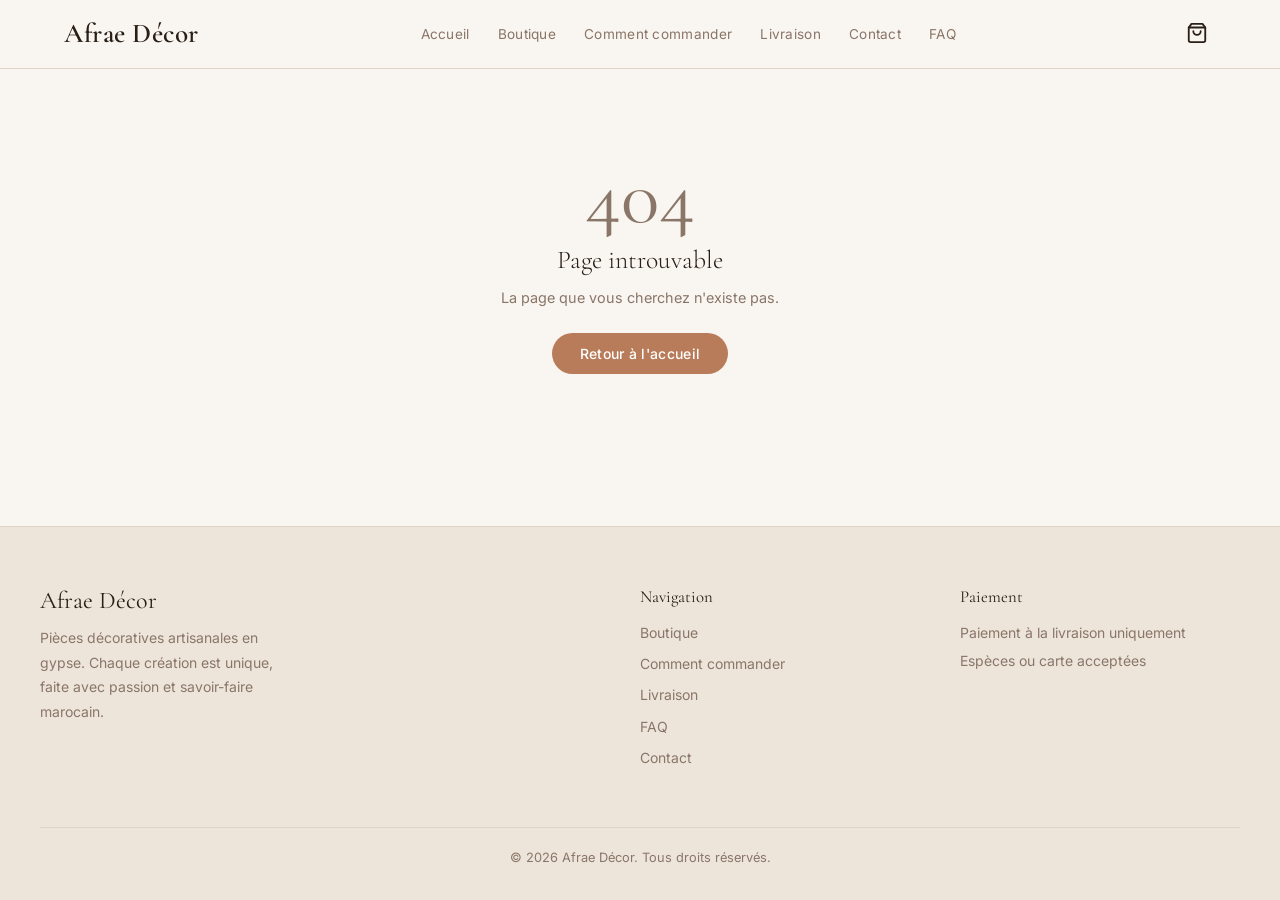
<file: index.html>
<!DOCTYPE html>
<html lang="fr">
<head>
  <meta charset="UTF-8">
  <meta name="viewport" content="width=device-width, initial-scale=1.0">
  <title>Afrae Décor — Pièces artisanales en gypse</title>
  <meta name="description" content="Boutique en ligne de pièces décoratives artisanales en gypse. Chaque création est unique, faite à la main au Maroc.">
  <link rel="stylesheet" href="css/style.css">
  <link rel="icon" type="image/svg+xml" href="/assets/favicon.svg">
</head>
<body>

<!-- NAVBAR -->
<header id="navbar">
  <div class="container nav-inner">
    <a href="/" class="nav-logo" onclick="event.preventDefault(); navigate('/')">Afrae Décor</a>

    <ul class="nav-links">
      <li><a href="/" onclick="event.preventDefault(); navigate('/')">Accueil</a></li>
      <li><a href="/boutique" onclick="event.preventDefault(); navigate('/boutique')">Boutique</a></li>
      <li><a href="/comment-commander" onclick="event.preventDefault(); navigate('/comment-commander')">Comment commander</a></li>
      <li><a href="/livraison" onclick="event.preventDefault(); navigate('/livraison')">Livraison</a></li>
      <li><a href="/contact" onclick="event.preventDefault(); navigate('/contact')">Contact</a></li>
      <li><a href="/faq" onclick="event.preventDefault(); navigate('/faq')">FAQ</a></li>
    </ul>

    <div class="nav-right">
      <button class="cart-btn" onclick="navigate('/panier')" aria-label="Panier">
        <svg width="22" height="22" viewBox="0 0 24 24" fill="none" stroke="currentColor" stroke-width="2" stroke-linecap="round" stroke-linejoin="round">
          <path d="M6 2L3 6v14a2 2 0 002 2h14a2 2 0 002-2V6l-3-4z"/><line x1="3" y1="6" x2="21" y2="6"/><path d="M16 10a4 4 0 01-8 0"/>
        </svg>
        <span class="cart-count" id="cart-count">0</span>
      </button>
      <button class="hamburger" id="hamburger-btn" onclick="toggleMobileMenu()" aria-label="Menu">
        <svg width="22" height="22" viewBox="0 0 24 24" fill="none" stroke="currentColor" stroke-width="2" stroke-linecap="round" stroke-linejoin="round">
          <line x1="3" y1="12" x2="21" y2="12"/><line x1="3" y1="6" x2="21" y2="6"/><line x1="3" y1="18" x2="21" y2="18"/>
        </svg>
      </button>
    </div>
  </div>

  <!-- Mobile menu -->
  <nav class="mobile-menu" id="mobile-menu">
    <a href="/" onclick="event.preventDefault(); navigate('/')">Accueil</a>
    <a href="/boutique" onclick="event.preventDefault(); navigate('/boutique')">Boutique</a>
    <a href="/comment-commander" onclick="event.preventDefault(); navigate('/comment-commander')">Comment commander</a>
    <a href="/livraison" onclick="event.preventDefault(); navigate('/livraison')">Livraison</a>
    <a href="/contact" onclick="event.preventDefault(); navigate('/contact')">Contact</a>
    <a href="/faq" onclick="event.preventDefault(); navigate('/faq')">FAQ</a>
  </nav>
</header>

<!-- MAIN CONTENT -->
<main id="main-content"></main>

<!-- FOOTER -->
<footer>
  <div class="container footer-inner">
    <div class="footer-grid">
      <div class="footer-brand">
        <h3>Afrae Décor</h3>
        <p>Pièces décoratives artisanales en gypse. Chaque création est unique, faite avec passion et savoir-faire marocain.</p>
      </div>
      <div class="footer-col">
        <h4>Navigation</h4>
        <a href="/boutique" onclick="event.preventDefault(); navigate('/boutique')">Boutique</a>
        <a href="/comment-commander" onclick="event.preventDefault(); navigate('/comment-commander')">Comment commander</a>
        <a href="/livraison" onclick="event.preventDefault(); navigate('/livraison')">Livraison</a>
        <a href="/faq" onclick="event.preventDefault(); navigate('/faq')">FAQ</a>
        <a href="/contact" onclick="event.preventDefault(); navigate('/contact')">Contact</a>
      </div>
      <div class="footer-col">
        <h4>Paiement</h4>
        <p>Paiement à la livraison uniquement</p>
        <p>Espèces ou carte acceptées</p>
      </div>
    </div>
    <div class="footer-bottom">
      © <span id="year"></span> Afrae Décor. Tous droits réservés.
    </div>
  </div>
</footer>

<!-- TOAST CONTAINER -->
<div id="toast-container"></div>

<script src="js/app.js"></script>
<script>
  document.getElementById('year').textContent = new Date().getFullYear();
</script>
</body>
</html>
</file>
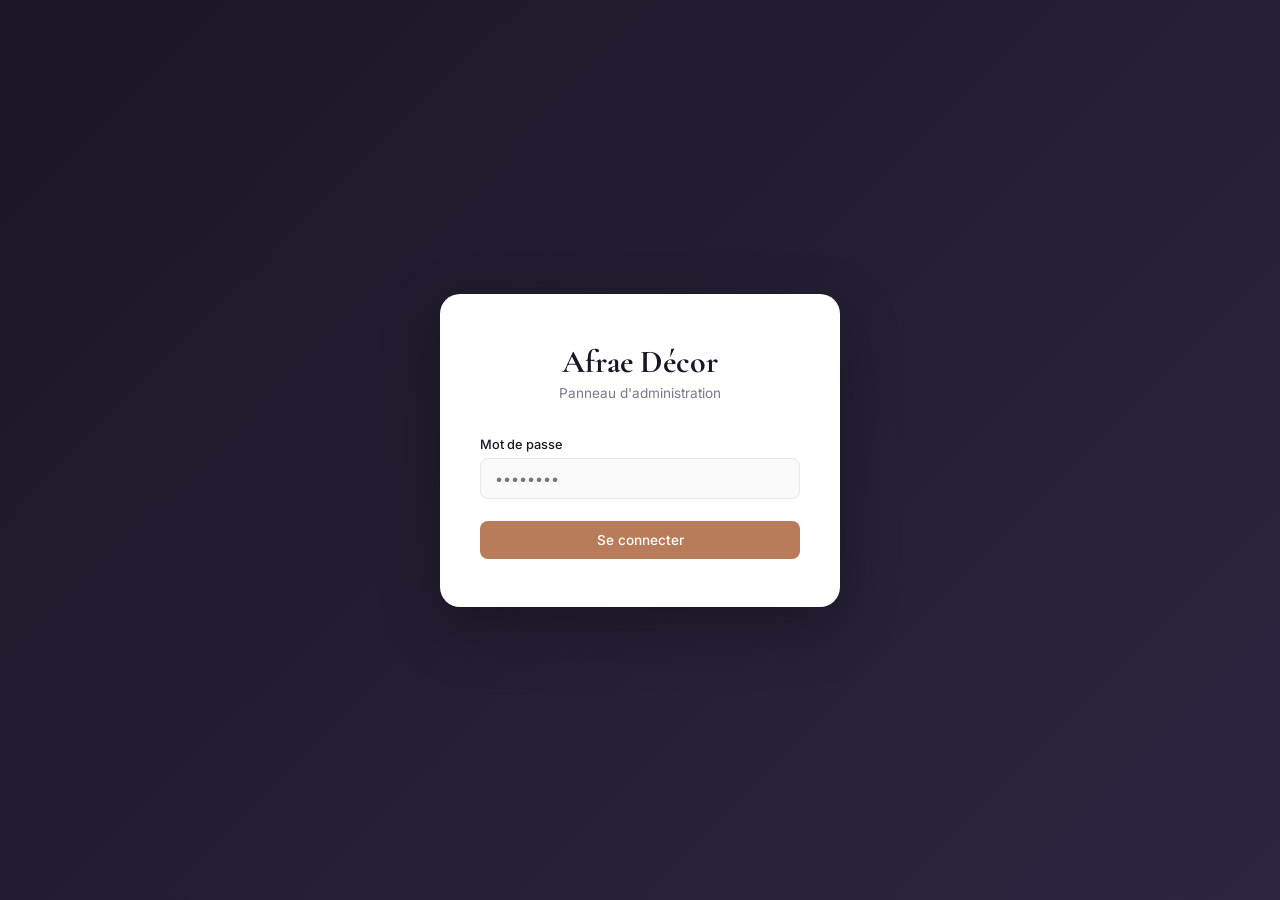
<file: admin/index.html>
<!DOCTYPE html>
<html lang="fr">
<head>
  <meta charset="UTF-8">
  <meta name="viewport" content="width=device-width, initial-scale=1.0">
  <title>Admin — Afrae Décor</title>
  <link rel="icon" type="image/svg+xml" href="/assets/favicon.svg">
  <link rel="stylesheet" href="/admin/admin.css">
</head>
<body>

<!-- LOGIN SCREEN -->
<div id="login-screen">
  <div class="login-box">
    <div class="login-logo">
      <h1>Afrae Décor</h1>
      <p>Panneau d'administration</p>
    </div>
    <form id="login-form">
      <div class="form-group">
        <label for="admin-password">Mot de passe</label>
        <input type="password" id="admin-password" placeholder="••••••••" autocomplete="current-password" required>
      </div>
      <button type="submit" class="btn btn-primary btn-full" style="margin-top:4px">
        Se connecter
      </button>
    </form>
  </div>
</div>

<!-- ADMIN APP -->
<div id="app">
  <!-- Sidebar -->
  <aside class="sidebar">
    <div class="sidebar-logo">
      <h2>Afrae Décor</h2>
      <p>Administration</p>
    </div>

    <nav class="sidebar-nav">
      <div class="nav-section">
        <div class="nav-section-title">Principal</div>
        <div class="nav-item active" data-tab="dashboard" onclick="setTab('dashboard')">
          <svg width="17" height="17" viewBox="0 0 24 24" fill="none" stroke="currentColor" stroke-width="2"><rect x="3" y="3" width="7" height="7"/><rect x="14" y="3" width="7" height="7"/><rect x="14" y="14" width="7" height="7"/><rect x="3" y="14" width="7" height="7"/></svg>
          Tableau de bord
        </div>
        <div class="nav-item" data-tab="orders" onclick="setTab('orders')">
          <svg width="17" height="17" viewBox="0 0 24 24" fill="none" stroke="currentColor" stroke-width="2"><path d="M6 2L3 6v14a2 2 0 002 2h14a2 2 0 002-2V6l-3-4z"/><line x1="3" y1="6" x2="21" y2="6"/><path d="M16 10a4 4 0 01-8 0"/></svg>
          Commandes
        </div>
        <div class="nav-item" data-tab="products" onclick="setTab('products')">
          <svg width="17" height="17" viewBox="0 0 24 24" fill="none" stroke="currentColor" stroke-width="2"><path d="M21 16V8a2 2 0 00-1-1.73l-7-4a2 2 0 00-2 0l-7 4A2 2 0 002 8v8a2 2 0 001 1.73l7 4a2 2 0 002 0l7-4A2 2 0 0021 16z"/></svg>
          Produits
        </div>
      </div>

      <div class="nav-section">
        <div class="nav-section-title">Site</div>
        <div class="nav-item" onclick="window.open('/', '_blank')" style="cursor:pointer">
          <svg width="17" height="17" viewBox="0 0 24 24" fill="none" stroke="currentColor" stroke-width="2"><circle cx="12" cy="12" r="10"/><line x1="2" y1="12" x2="22" y2="12"/><path d="M12 2a15.3 15.3 0 014 10 15.3 15.3 0 01-4 10 15.3 15.3 0 01-4-10 15.3 15.3 0 014-10z"/></svg>
          Voir le site
        </div>
      </div>
    </nav>

    <div class="sidebar-footer">
      <div class="nav-item" onclick="logout()" style="color:#ff6b6b">
        <svg width="16" height="16" viewBox="0 0 24 24" fill="none" stroke="currentColor" stroke-width="2"><path d="M9 21H5a2 2 0 01-2-2V5a2 2 0 012-2h4"/><polyline points="16 17 21 12 16 7"/><line x1="21" y1="12" x2="9" y2="12"/></svg>
        Déconnexion
      </div>
    </div>
  </aside>

  <!-- Main Content -->
  <div class="main">
    <div class="topbar">
      <div class="topbar-title" id="page-title">Tableau de bord</div>
      <div class="topbar-user">
        <svg width="16" height="16" viewBox="0 0 24 24" fill="none" stroke="currentColor" stroke-width="2"><path d="M20 21v-2a4 4 0 00-4-4H8a4 4 0 00-4 4v2"/><circle cx="12" cy="7" r="4"/></svg>
        Administrateur
      </div>
    </div>
    <div class="content">
      <div id="tab-content"></div>
    </div>
  </div>
</div>

<!-- TOAST -->
<div id="toast-container"></div>

<script src="/admin/admin.js"></script>
</body>
</html>
</file>
<file: css/style.css>
@import url('https://fonts.googleapis.com/css2?family=Cormorant+Garamond:ital,wght@0,300;0,400;0,500;0,600;0,700;1,400&family=Inter:wght@300;400;500;600&display=swap');

/* ===== RESET & BASE ===== */
*, *::before, *::after { box-sizing: border-box; margin: 0; padding: 0; }

:root {
  --bg: #f9f5f0;
  --card: #f4ede4;
  --text: #2a1f17;
  --muted: #8a7668;
  --border: #e0d4c6;
  --primary: #b87c5a;
  --primary-dark: #9a6445;
  --primary-light: #d4a88a;
  --secondary: #ede5da;
  --white: #fdfaf7;
  --danger: #c0392b;
  --success: #2d7a4f;
  --font-heading: 'Cormorant Garamond', serif;
  --font-body: 'Inter', sans-serif;
  --radius: 10px;
  --shadow: 0 2px 16px rgba(90,50,20,0.08);
  --shadow-md: 0 6px 30px rgba(90,50,20,0.13);
}

html { scroll-behavior: smooth; }

body {
  font-family: var(--font-body);
  background: var(--bg);
  color: var(--text);
  line-height: 1.6;
  font-size: 15px;
  min-height: 100vh;
  display: flex;
  flex-direction: column;
}

a { text-decoration: none; color: inherit; transition: color 0.2s; }
a:hover { color: var(--primary); }
img { max-width: 100%; display: block; }
button, input, textarea, select { font-family: var(--font-body); }

h1, h2, h3, h4 { font-family: var(--font-heading); font-weight: 400; line-height: 1.2; }

main { flex: 1; }

.container { max-width: 1200px; margin: 0 auto; padding: 0 24px; }
.text-center { text-align: center; }
.text-muted { color: var(--muted); }

/* ===== NAVBAR ===== */
#navbar {
  position: sticky;
  top: 0;
  z-index: 100;
  background: rgba(249,245,240,0.96);
  backdrop-filter: blur(10px);
  border-bottom: 1px solid var(--border);
}

.nav-inner {
  display: flex;
  align-items: center;
  justify-content: space-between;
  height: 68px;
}

.nav-logo {
  font-family: var(--font-heading);
  font-size: 1.7rem;
  font-weight: 600;
  color: var(--text);
  letter-spacing: 0.5px;
}

.nav-links {
  display: flex;
  align-items: center;
  gap: 28px;
  list-style: none;
}

.nav-links a {
  font-size: 0.85rem;
  color: var(--muted);
  font-weight: 400;
  transition: color 0.2s;
  letter-spacing: 0.3px;
}
.nav-links a:hover, .nav-links a.active { color: var(--primary); }

.nav-right { display: flex; align-items: center; gap: 12px; }

.cart-btn {
  position: relative;
  background: none;
  border: none;
  cursor: pointer;
  padding: 8px;
  color: var(--text);
  transition: color 0.2s;
  border-radius: 50%;
}
.cart-btn:hover { color: var(--primary); background: var(--secondary); }

.cart-count {
  position: absolute;
  top: 0;
  right: 0;
  background: var(--primary);
  color: white;
  font-size: 0.65rem;
  font-weight: 600;
  width: 18px;
  height: 18px;
  border-radius: 50%;
  display: flex;
  align-items: center;
  justify-content: center;
  display: none;
}
.cart-count.visible { display: flex; }

.hamburger {
  display: none;
  background: none;
  border: none;
  cursor: pointer;
  padding: 8px;
  color: var(--text);
}

.mobile-menu {
  display: none;
  border-top: 1px solid var(--border);
  padding: 16px 0;
  background: var(--bg);
}
.mobile-menu.open { display: block; }
.mobile-menu a {
  display: block;
  padding: 10px 24px;
  font-size: 0.9rem;
  color: var(--muted);
}
.mobile-menu a:hover, .mobile-menu a.active { color: var(--primary); background: var(--secondary); }

/* ===== BUTTONS ===== */
.btn {
  display: inline-flex;
  align-items: center;
  justify-content: center;
  gap: 8px;
  padding: 12px 28px;
  border-radius: 50px;
  font-size: 0.875rem;
  font-weight: 500;
  cursor: pointer;
  border: none;
  transition: all 0.25s;
  letter-spacing: 0.3px;
}

.btn-primary {
  background: var(--primary);
  color: white;
}
.btn-primary:hover { background: var(--primary-dark); transform: translateY(-1px); box-shadow: 0 4px 14px rgba(184,124,90,0.35); }

.btn-outline {
  background: transparent;
  color: var(--text);
  border: 1.5px solid var(--border);
}
.btn-outline:hover { border-color: var(--primary); color: var(--primary); }

.btn-ghost {
  background: transparent;
  color: var(--muted);
}
.btn-ghost:hover { background: var(--secondary); color: var(--text); }

.btn:disabled { opacity: 0.55; cursor: not-allowed; transform: none !important; }

.btn-sm { padding: 8px 18px; font-size: 0.8rem; }
.btn-lg { padding: 15px 36px; font-size: 0.95rem; }
.btn-icon { padding: 8px; border-radius: 8px; }

/* ===== HERO ===== */
.hero {
  position: relative;
  height: 85vh;
  min-height: 520px;
  display: flex;
  align-items: center;
  justify-content: center;
  overflow: hidden;
}

.hero-bg {
  position: absolute;
  inset: 0;
  width: 100%;
  height: 100%;
  object-fit: cover;
}

.hero-overlay {
  position: absolute;
  inset: 0;
  background: linear-gradient(to bottom, rgba(30,15,5,0.25), rgba(30,15,5,0.45));
}

.hero-content {
  position: relative;
  z-index: 2;
  text-align: center;
  color: white;
  padding: 0 20px;
  max-width: 680px;
}

.hero-content h1 {
  font-size: clamp(2.8rem, 6vw, 5rem);
  font-weight: 300;
  letter-spacing: 2px;
  margin-bottom: 16px;
  text-shadow: 0 2px 20px rgba(0,0,0,0.3);
}

.hero-content p {
  font-size: 1.05rem;
  font-weight: 300;
  opacity: 0.92;
  margin-bottom: 36px;
  line-height: 1.7;
}

/* ===== SECTION LAYOUTS ===== */
.section { padding: 80px 0; }
.section-sm { padding: 50px 0; }

.section-header { text-align: center; margin-bottom: 56px; }
.section-header h2 { font-size: clamp(2rem, 4vw, 3rem); font-weight: 300; margin-bottom: 12px; }
.section-header p { color: var(--muted); max-width: 440px; margin: 0 auto; font-size: 0.95rem; }

.section-bg { background: var(--secondary); }

/* ===== PRODUCT GRID ===== */
.products-grid {
  display: grid;
  grid-template-columns: repeat(auto-fill, minmax(240px, 1fr));
  gap: 28px;
}

.product-card {
  background: var(--white);
  border-radius: var(--radius);
  overflow: hidden;
  border: 1px solid var(--border);
  transition: all 0.3s;
  cursor: pointer;
  box-shadow: var(--shadow);
}
.product-card:hover { transform: translateY(-4px); box-shadow: var(--shadow-md); border-color: var(--primary-light); }

.product-card-img {
  aspect-ratio: 1;
  overflow: hidden;
  background: var(--secondary);
}
.product-card-img img {
  width: 100%;
  height: 100%;
  object-fit: cover;
  transition: transform 0.5s;
}
.product-card:hover .product-card-img img { transform: scale(1.05); }

.product-card-body { padding: 16px 18px 20px; }
.product-card-cat { font-size: 0.72rem; color: var(--muted); text-transform: uppercase; letter-spacing: 1px; margin-bottom: 6px; }
.product-card-name { font-family: var(--font-heading); font-size: 1.15rem; margin-bottom: 10px; color: var(--text); }
.product-card-price { font-weight: 600; color: var(--primary); font-size: 1rem; }
.out-of-stock-badge { font-size: 0.75rem; background: var(--secondary); color: var(--muted); padding: 2px 8px; border-radius: 4px; margin-top: 6px; display: inline-block; }

/* ===== STEPS ===== */
.steps-grid { display: grid; grid-template-columns: repeat(auto-fit, minmax(200px, 1fr)); gap: 32px; max-width: 800px; margin: 0 auto; }
.step-item { text-align: center; }
.step-num {
  width: 52px; height: 52px;
  border-radius: 50%;
  background: var(--primary);
  color: white;
  display: flex; align-items: center; justify-content: center;
  font-family: var(--font-heading);
  font-size: 1.3rem;
  margin: 0 auto 16px;
  box-shadow: 0 4px 12px rgba(184,124,90,0.3);
}
.step-item h3 { font-family: var(--font-heading); font-size: 1.2rem; margin-bottom: 8px; }
.step-item p { font-size: 0.85rem; color: var(--muted); line-height: 1.6; }

/* ===== PAGE HEADER ===== */
.page-header {
  text-align: center;
  padding: 56px 0 40px;
  border-bottom: 1px solid var(--border);
  margin-bottom: 48px;
}
.page-header h1 { font-size: clamp(2rem, 4vw, 3.2rem); font-weight: 300; margin-bottom: 8px; }
.page-header p { color: var(--muted); font-size: 0.95rem; }

/* ===== PRODUCT DETAIL ===== */
.product-detail-grid {
  display: grid;
  grid-template-columns: 1fr 1fr;
  gap: 64px;
  align-items: start;
  padding-bottom: 60px;
}

.product-detail-img {
  border-radius: var(--radius);
  overflow: hidden;
  background: var(--secondary);
  aspect-ratio: 1;
  box-shadow: var(--shadow-md);
}
.product-detail-img img { width: 100%; height: 100%; object-fit: cover; }

.product-detail-info { display: flex; flex-direction: column; }
.product-cat { font-size: 0.8rem; color: var(--muted); text-transform: uppercase; letter-spacing: 1.5px; margin-bottom: 10px; }
.product-title { font-size: clamp(1.8rem, 3vw, 2.8rem); font-weight: 300; margin-bottom: 16px; }
.product-price { font-size: 1.8rem; font-weight: 600; color: var(--primary); margin-bottom: 20px; }
.product-desc { color: var(--muted); line-height: 1.8; margin-bottom: 32px; font-size: 0.95rem; }

.product-info-box {
  background: var(--secondary);
  border-radius: var(--radius);
  padding: 18px 20px;
  font-size: 0.875rem;
  color: var(--text);
  margin-top: 20px;
  line-height: 2;
}

.back-link {
  display: inline-flex;
  align-items: center;
  gap: 6px;
  color: var(--muted);
  font-size: 0.875rem;
  margin-bottom: 32px;
  transition: color 0.2s;
}
.back-link:hover { color: var(--primary); }

/* ===== CART ===== */
.cart-items { display: flex; flex-direction: column; gap: 14px; }

.cart-item {
  display: flex;
  align-items: center;
  gap: 16px;
  padding: 16px;
  background: var(--white);
  border: 1px solid var(--border);
  border-radius: var(--radius);
  box-shadow: var(--shadow);
}
.cart-item-img {
  width: 80px; height: 80px;
  border-radius: 8px;
  overflow: hidden;
  flex-shrink: 0;
  background: var(--secondary);
}
.cart-item-img img { width: 100%; height: 100%; object-fit: cover; }
.cart-item-info { flex: 1; min-width: 0; }
.cart-item-name { font-family: var(--font-heading); font-size: 1.1rem; margin-bottom: 4px; white-space: nowrap; overflow: hidden; text-overflow: ellipsis; }
.cart-item-price { font-size: 0.875rem; font-weight: 600; color: var(--primary); }

.qty-control { display: flex; align-items: center; gap: 10px; }
.qty-btn {
  width: 30px; height: 30px;
  border: 1px solid var(--border);
  background: var(--white);
  border-radius: 8px;
  cursor: pointer;
  display: flex; align-items: center; justify-content: center;
  font-size: 1rem;
  color: var(--text);
  transition: all 0.2s;
}
.qty-btn:hover { border-color: var(--primary); color: var(--primary); }
.qty-val { width: 30px; text-align: center; font-weight: 500; }

.remove-btn {
  background: none;
  border: none;
  cursor: pointer;
  color: var(--muted);
  padding: 8px;
  border-radius: 8px;
  transition: all 0.2s;
}
.remove-btn:hover { color: var(--danger); background: #ffeaea; }

.cart-summary {
  background: var(--secondary);
  border-radius: var(--radius);
  padding: 28px;
  margin-top: 28px;
}
.cart-total { display: flex; justify-content: space-between; align-items: center; margin-bottom: 20px; }
.cart-total-label { font-family: var(--font-heading); font-size: 1.3rem; }
.cart-total-amount { font-size: 1.6rem; font-weight: 600; }

/* ===== CHECKOUT ===== */
.checkout-grid {
  display: grid;
  grid-template-columns: 3fr 2fr;
  gap: 48px;
  align-items: start;
}

.form-group { margin-bottom: 20px; }
label { display: block; font-size: 0.82rem; font-weight: 500; margin-bottom: 6px; color: var(--text); letter-spacing: 0.3px; }

input[type="text"], input[type="email"], input[type="tel"], input[type="number"], input[type="password"], textarea, select {
  width: 100%;
  padding: 11px 14px;
  border: 1.5px solid var(--border);
  border-radius: 8px;
  background: var(--white);
  color: var(--text);
  font-size: 0.9rem;
  transition: border-color 0.2s, box-shadow 0.2s;
  outline: none;
}
input:focus, textarea:focus, select:focus { border-color: var(--primary); box-shadow: 0 0 0 3px rgba(184,124,90,0.12); }
textarea { resize: vertical; min-height: 90px; }

.payment-box {
  background: var(--secondary);
  border-radius: 8px;
  padding: 14px 16px;
  font-size: 0.875rem;
  margin-bottom: 20px;
}
.payment-box strong { display: block; margin-bottom: 4px; }

.order-summary-box {
  background: var(--white);
  border: 1px solid var(--border);
  border-radius: var(--radius);
  padding: 22px;
  position: sticky;
  top: 90px;
  box-shadow: var(--shadow);
}
.order-summary-box h3 { font-family: var(--font-heading); font-size: 1.25rem; margin-bottom: 18px; padding-bottom: 12px; border-bottom: 1px solid var(--border); }
.summary-item { display: flex; justify-content: space-between; align-items: center; font-size: 0.875rem; margin-bottom: 10px; }
.summary-item span:first-child { color: var(--muted); max-width: 180px; }
.summary-total { display: flex; justify-content: space-between; align-items: center; font-weight: 600; padding-top: 12px; border-top: 1px solid var(--border); margin-top: 8px; }

/* ===== SUCCESS ===== */
.success-page { text-align: center; padding: 80px 20px; max-width: 520px; margin: 0 auto; }
.success-icon { width: 80px; height: 80px; background: var(--primary); border-radius: 50%; display: flex; align-items: center; justify-content: center; margin: 0 auto 28px; }
.success-icon svg { color: white; }

/* ===== CONTACT ===== */
.contact-grid { display: grid; grid-template-columns: 1fr 1fr; gap: 56px; align-items: start; }
.contact-info-item { display: flex; align-items: flex-start; gap: 14px; margin-bottom: 24px; }
.contact-icon { width: 42px; height: 42px; background: var(--secondary); border-radius: 10px; display: flex; align-items: center; justify-content: center; flex-shrink: 0; color: var(--primary); }
.contact-info-label { font-size: 0.75rem; color: var(--muted); text-transform: uppercase; letter-spacing: 1px; margin-bottom: 3px; }
.contact-info-val { font-size: 0.9rem; }

/* ===== FAQ ===== */
.faq-list { max-width: 680px; margin: 0 auto; }
.faq-item { border: 1px solid var(--border); border-radius: var(--radius); margin-bottom: 10px; overflow: hidden; background: var(--white); }
.faq-question {
  width: 100%; text-align: left;
  padding: 18px 22px;
  font-family: var(--font-heading);
  font-size: 1.05rem;
  background: none;
  border: none;
  cursor: pointer;
  display: flex; justify-content: space-between; align-items: center;
  color: var(--text);
  transition: background 0.2s;
}
.faq-question:hover { background: var(--secondary); }
.faq-question.open { background: var(--secondary); color: var(--primary); }
.faq-arrow { transition: transform 0.3s; font-size: 0.9rem; }
.faq-question.open .faq-arrow { transform: rotate(180deg); }
.faq-answer { display: none; padding: 4px 22px 18px; color: var(--muted); font-size: 0.9rem; line-height: 1.75; }
.faq-answer.open { display: block; }

/* ===== INFO CARDS ===== */
.info-card { display: flex; gap: 18px; padding: 22px; background: var(--white); border: 1px solid var(--border); border-radius: var(--radius); margin-bottom: 14px; box-shadow: var(--shadow); }
.info-card-icon { width: 44px; height: 44px; background: var(--secondary); border-radius: 10px; display: flex; align-items: center; justify-content: center; flex-shrink: 0; color: var(--primary); }
.info-card h3 { font-family: var(--font-heading); font-size: 1.1rem; margin-bottom: 6px; }
.info-card p { font-size: 0.875rem; color: var(--muted); line-height: 1.7; }

/* ===== STEPS VERTICAL ===== */
.steps-v { display: flex; flex-direction: column; gap: 28px; max-width: 640px; }
.step-v { display: flex; gap: 18px; }
.step-v-num { width: 42px; height: 42px; border-radius: 50%; background: var(--primary); color: white; display: flex; align-items: center; justify-content: center; font-family: var(--font-heading); font-size: 1.1rem; flex-shrink: 0; box-shadow: 0 4px 10px rgba(184,124,90,0.25); }
.step-v h3 { font-family: var(--font-heading); font-size: 1.15rem; margin-bottom: 5px; }
.step-v p { font-size: 0.875rem; color: var(--muted); line-height: 1.65; }

/* ===== FOOTER ===== */
footer {
  background: var(--secondary);
  border-top: 1px solid var(--border);
  margin-top: auto;
}
.footer-inner { padding: 60px 0 32px; }
.footer-grid { display: grid; grid-template-columns: 2fr 1fr 1fr; gap: 40px; margin-bottom: 48px; }
.footer-brand h3 { font-family: var(--font-heading); font-size: 1.5rem; margin-bottom: 10px; }
.footer-brand p { font-size: 0.875rem; color: var(--muted); line-height: 1.75; max-width: 260px; }
.footer-col h4 { font-family: var(--font-heading); font-size: 1.05rem; margin-bottom: 14px; }
.footer-col a { display: block; font-size: 0.875rem; color: var(--muted); margin-bottom: 9px; transition: color 0.2s; }
.footer-col a:hover { color: var(--primary); }
.footer-col p { font-size: 0.875rem; color: var(--muted); margin-bottom: 6px; }
.footer-bottom { border-top: 1px solid var(--border); padding-top: 20px; text-align: center; font-size: 0.8rem; color: var(--muted); }

/* ===== TOAST ===== */
#toast-container { position: fixed; bottom: 24px; right: 24px; z-index: 9999; display: flex; flex-direction: column; gap: 10px; }
.toast {
  padding: 14px 20px;
  border-radius: 10px;
  background: var(--text);
  color: white;
  font-size: 0.875rem;
  box-shadow: var(--shadow-md);
  animation: slideIn 0.3s ease;
  max-width: 320px;
  display: flex;
  align-items: center;
  gap: 10px;
}
.toast.success { background: var(--success); }
.toast.error { background: var(--danger); }
@keyframes slideIn { from { transform: translateX(100%); opacity: 0; } to { transform: none; opacity: 1; } }
@keyframes fadeOut { to { transform: translateX(100%); opacity: 0; } }
.toast.fade-out { animation: fadeOut 0.3s ease forwards; }

/* ===== EMPTY STATE ===== */
.empty-state { text-align: center; padding: 80px 20px; }
.empty-state svg { color: var(--muted); margin: 0 auto 20px; }
.empty-state h2 { font-family: var(--font-heading); font-size: 1.6rem; margin-bottom: 10px; font-weight: 300; }
.empty-state p { color: var(--muted); margin-bottom: 24px; font-size: 0.9rem; }

/* ===== LOADING SKELETON ===== */
.skeleton { background: linear-gradient(90deg, var(--border) 25%, var(--secondary) 50%, var(--border) 75%); background-size: 200% 100%; animation: shimmer 1.5s infinite; border-radius: 8px; }
@keyframes shimmer { 0% { background-position: -200% 0; } 100% { background-position: 200% 0; } }

/* ===== PAGE OVERLAY ===== */
.page { display: none; }
.page.active { display: block; }

/* ===== RESPONSIVE ===== */
@media (max-width: 900px) {
  .product-detail-grid { grid-template-columns: 1fr; gap: 36px; }
  .checkout-grid { grid-template-columns: 1fr; }
  .contact-grid { grid-template-columns: 1fr; }
  .footer-grid { grid-template-columns: 1fr 1fr; }
  .order-summary-box { position: static; }
}

@media (max-width: 680px) {
  .nav-links { display: none; }
  .hamburger { display: block; }
  .footer-grid { grid-template-columns: 1fr; }
  .hero-content h1 { font-size: 2.5rem; }
  .products-grid { grid-template-columns: repeat(2, 1fr); gap: 16px; }
  .section { padding: 50px 0; }
}

@media (max-width: 420px) {
  .products-grid { grid-template-columns: 1fr; }
}
</file>
<file: admin/admin.css>
@import url('https://fonts.googleapis.com/css2?family=Cormorant+Garamond:wght@400;500;600&family=Inter:wght@300;400;500;600&display=swap');

*, *::before, *::after { box-sizing: border-box; margin: 0; padding: 0; }

:root {
  --bg: #f4f4f6;
  --sidebar: #1a1625;
  --sidebar-text: #c9c3d8;
  --sidebar-active: #ffffff;
  --sidebar-hover: rgba(255,255,255,0.08);
  --card: #ffffff;
  --text: #1a1625;
  --muted: #7c7a8a;
  --border: #e8e6f0;
  --primary: #b87c5a;
  --primary-dark: #9a6445;
  --success: #2d7a4f;
  --warning: #b07c2a;
  --danger: #c0392b;
  --radius: 12px;
  --shadow: 0 2px 12px rgba(0,0,0,0.06);
  --shadow-md: 0 6px 24px rgba(0,0,0,0.1);
  --font-heading: 'Cormorant Garamond', serif;
  --font-body: 'Inter', sans-serif;
}

body {
  font-family: var(--font-body);
  background: var(--bg);
  color: var(--text);
  min-height: 100vh;
  font-size: 14px;
}

/* ===== LOGIN ===== */
#login-screen {
  min-height: 100vh;
  display: flex;
  align-items: center;
  justify-content: center;
  background: linear-gradient(135deg, #1a1625 0%, #2d2540 100%);
  padding: 20px;
}

.login-box {
  background: white;
  border-radius: 20px;
  padding: 48px 40px;
  width: 100%;
  max-width: 400px;
  box-shadow: 0 20px 60px rgba(0,0,0,0.3);
}

.login-logo {
  text-align: center;
  margin-bottom: 36px;
}
.login-logo h1 {
  font-family: var(--font-heading);
  font-size: 2rem;
  color: var(--text);
  margin-bottom: 4px;
}
.login-logo p { color: var(--muted); font-size: 0.85rem; }

.form-group { margin-bottom: 18px; }
label { display: block; font-size: 0.8rem; font-weight: 500; margin-bottom: 6px; color: var(--text); }

input[type="text"], input[type="email"], input[type="tel"], input[type="number"], input[type="password"], textarea, select {
  width: 100%;
  padding: 11px 14px;
  border: 1.5px solid var(--border);
  border-radius: 8px;
  background: #fafafa;
  color: var(--text);
  font-size: 0.9rem;
  font-family: var(--font-body);
  transition: border-color 0.2s, box-shadow 0.2s;
  outline: none;
}
input:focus, textarea:focus, select:focus {
  border-color: var(--primary);
  box-shadow: 0 0 0 3px rgba(184,124,90,0.12);
  background: white;
}
textarea { resize: vertical; min-height: 80px; }

.btn {
  display: inline-flex; align-items: center; justify-content: center; gap: 7px;
  padding: 11px 22px; border-radius: 8px;
  font-size: 0.85rem; font-weight: 500;
  cursor: pointer; border: none;
  transition: all 0.2s; font-family: var(--font-body);
}
.btn-primary { background: var(--primary); color: white; }
.btn-primary:hover { background: var(--primary-dark); transform: translateY(-1px); }
.btn-outline { background: transparent; border: 1.5px solid var(--border); color: var(--text); }
.btn-outline:hover { border-color: var(--primary); color: var(--primary); }
.btn-ghost { background: transparent; color: var(--muted); }
.btn-ghost:hover { background: var(--bg); color: var(--text); }
.btn-danger { background: #ffeaea; color: var(--danger); border: 1px solid #ffd5d5; }
.btn-danger:hover { background: var(--danger); color: white; }
.btn-sm { padding: 7px 14px; font-size: 0.8rem; }
.btn-full { width: 100%; }
.btn:disabled { opacity: 0.5; cursor: not-allowed; transform: none !important; }

/* ===== LAYOUT ===== */
#app { display: none; min-height: 100vh; }
#app.visible { display: flex; }

.sidebar {
  width: 240px;
  background: var(--sidebar);
  flex-shrink: 0;
  display: flex;
  flex-direction: column;
  min-height: 100vh;
  position: sticky;
  top: 0;
  height: 100vh;
  overflow-y: auto;
}

.sidebar-logo {
  padding: 28px 24px 20px;
  border-bottom: 1px solid rgba(255,255,255,0.08);
}
.sidebar-logo h2 {
  font-family: var(--font-heading);
  font-size: 1.4rem;
  color: white;
  margin-bottom: 3px;
}
.sidebar-logo p { font-size: 0.72rem; color: var(--sidebar-text); opacity: 0.7; }

.sidebar-nav { flex: 1; padding: 16px 12px; }
.nav-section { margin-bottom: 24px; }
.nav-section-title { font-size: 0.65rem; text-transform: uppercase; letter-spacing: 1.5px; color: rgba(255,255,255,0.3); padding: 0 12px; margin-bottom: 8px; }

.nav-item {
  display: flex; align-items: center; gap: 10px;
  padding: 10px 12px; border-radius: 8px;
  color: var(--sidebar-text); cursor: pointer;
  margin-bottom: 2px; transition: all 0.2s;
  font-size: 0.875rem;
}
.nav-item:hover { background: var(--sidebar-hover); color: white; }
.nav-item.active { background: var(--primary); color: white; }
.nav-item svg { flex-shrink: 0; opacity: 0.8; }
.nav-item.active svg { opacity: 1; }

.sidebar-footer {
  padding: 16px 12px;
  border-top: 1px solid rgba(255,255,255,0.08);
}

/* ===== MAIN ===== */
.main {
  flex: 1;
  overflow-y: auto;
  min-width: 0;
}

.topbar {
  background: white;
  border-bottom: 1px solid var(--border);
  padding: 0 32px;
  height: 64px;
  display: flex;
  align-items: center;
  justify-content: space-between;
  position: sticky;
  top: 0;
  z-index: 10;
}
.topbar-title { font-family: var(--font-heading); font-size: 1.4rem; font-weight: 500; }
.topbar-user { display: flex; align-items: center; gap: 10px; font-size: 0.85rem; color: var(--muted); }

.content { padding: 28px 32px; }

/* ===== STATS ===== */
.stats-grid { display: grid; grid-template-columns: repeat(auto-fit, minmax(180px, 1fr)); gap: 18px; margin-bottom: 28px; }
.stat-card { background: white; border-radius: var(--radius); padding: 22px; border: 1px solid var(--border); box-shadow: var(--shadow); }
.stat-card-label { font-size: 0.78rem; color: var(--muted); text-transform: uppercase; letter-spacing: 0.8px; margin-bottom: 10px; }
.stat-card-value { font-size: 1.9rem; font-family: var(--font-heading); color: var(--text); line-height: 1; }
.stat-card-sub { font-size: 0.78rem; color: var(--muted); margin-top: 6px; }

/* ===== CARDS ===== */
.card { background: white; border-radius: var(--radius); border: 1px solid var(--border); box-shadow: var(--shadow); margin-bottom: 20px; }
.card-header { padding: 18px 22px; border-bottom: 1px solid var(--border); display: flex; align-items: center; justify-content: space-between; }
.card-title { font-family: var(--font-heading); font-size: 1.15rem; font-weight: 500; }
.card-body { padding: 22px; }

/* ===== TABLE ===== */
.table-wrap { overflow-x: auto; }
table { width: 100%; border-collapse: collapse; }
th { text-align: left; padding: 10px 14px; font-size: 0.75rem; font-weight: 600; text-transform: uppercase; letter-spacing: 0.8px; color: var(--muted); background: var(--bg); border-bottom: 1px solid var(--border); }
td { padding: 14px; font-size: 0.875rem; border-bottom: 1px solid var(--border); vertical-align: middle; }
tr:last-child td { border-bottom: none; }
tr:hover td { background: #fafafa; }

/* ===== BADGES ===== */
.badge {
  display: inline-flex; align-items: center; gap: 5px;
  padding: 4px 10px; border-radius: 20px; font-size: 0.75rem; font-weight: 500;
}
.badge-warning { background: #fff7e6; color: #b07c2a; }
.badge-success { background: #e8f7ee; color: var(--success); }
.badge-danger { background: #ffeaea; color: var(--danger); }
.badge-muted { background: var(--bg); color: var(--muted); }
.badge-primary { background: #fdf0e8; color: var(--primary); }

/* ===== SELECT ===== */
select.inline-select {
  padding: 5px 8px;
  font-size: 0.8rem;
  border-radius: 6px;
  cursor: pointer;
}

/* ===== PRODUCT FORM ===== */
.form-row { display: grid; grid-template-columns: 1fr 1fr; gap: 14px; }
.toggle-row { display: flex; align-items: center; gap: 10px; }
.toggle { position: relative; width: 42px; height: 24px; }
.toggle input { opacity: 0; width: 0; height: 0; }
.toggle-slider {
  position: absolute; inset: 0;
  background: var(--border); border-radius: 24px; cursor: pointer;
  transition: 0.3s;
}
.toggle-slider::before {
  content: '';
  position: absolute;
  width: 18px; height: 18px;
  left: 3px; top: 3px;
  background: white; border-radius: 50%;
  transition: 0.3s;
  box-shadow: 0 1px 4px rgba(0,0,0,0.2);
}
.toggle input:checked + .toggle-slider { background: var(--success); }
.toggle input:checked + .toggle-slider::before { transform: translateX(18px); }

/* ===== MODAL ===== */
.modal-overlay {
  display: none;
  position: fixed; inset: 0;
  background: rgba(0,0,0,0.5);
  z-index: 1000;
  align-items: center; justify-content: center;
  padding: 20px;
}
.modal-overlay.open { display: flex; }
.modal {
  background: white;
  border-radius: 16px;
  width: 100%; max-width: 520px;
  max-height: 90vh;
  overflow-y: auto;
  box-shadow: var(--shadow-md);
}
.modal-header {
  padding: 22px 26px 18px;
  border-bottom: 1px solid var(--border);
  display: flex; align-items: center; justify-content: space-between;
}
.modal-title { font-family: var(--font-heading); font-size: 1.3rem; }
.modal-close { background: none; border: none; cursor: pointer; color: var(--muted); padding: 4px; border-radius: 6px; font-size: 1.2rem; }
.modal-close:hover { background: var(--bg); color: var(--text); }
.modal-body { padding: 24px 26px; }
.modal-footer { padding: 16px 26px 22px; display: flex; gap: 10px; justify-content: flex-end; border-top: 1px solid var(--border); }

/* ===== ORDER DETAILS ===== */
.order-items-mini { font-size: 0.82rem; color: var(--muted); }
.order-items-mini span { display: inline-block; background: var(--bg); border-radius: 4px; padding: 2px 7px; margin: 2px 2px 0 0; }

/* ===== EMPTY ===== */
.empty-table { text-align: center; padding: 48px 20px; color: var(--muted); }
.empty-table p { margin-top: 10px; font-size: 0.875rem; }

/* ===== TOAST ===== */
#toast-container { position: fixed; bottom: 24px; right: 24px; z-index: 9999; display: flex; flex-direction: column; gap: 10px; }
.toast {
  padding: 13px 18px; border-radius: 10px;
  background: var(--text); color: white;
  font-size: 0.85rem; box-shadow: var(--shadow-md);
  animation: slideIn 0.3s ease; max-width: 300px;
  display: flex; align-items: center; gap: 8px;
}
.toast.success { background: var(--success); }
.toast.error { background: var(--danger); }
@keyframes slideIn { from { transform: translateX(100%); opacity: 0; } to { transform: none; opacity: 1; } }
@keyframes fadeOut { to { transform: translateX(100%); opacity: 0; } }
.toast.fade-out { animation: fadeOut 0.3s ease forwards; }

@media (max-width: 768px) {
  .sidebar { display: none; }
  .content { padding: 16px; }
  .form-row { grid-template-columns: 1fr; }
  .topbar { padding: 0 16px; }
}
</file>
